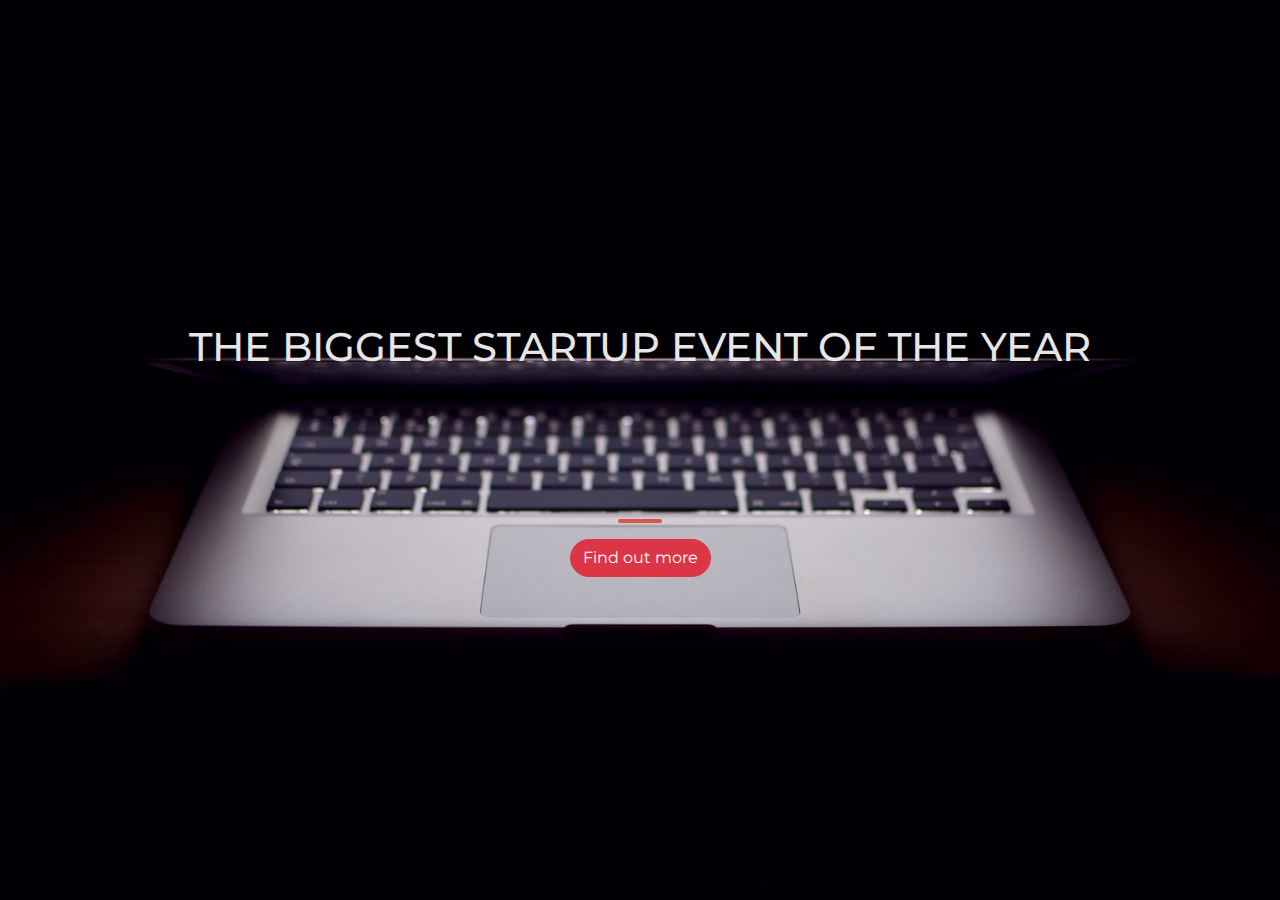
<file: index.html>
<!DOCTYPE html>
<html lang="en">
  <head>
    <meta charset="UTF-8">
    <meta name="viewport" content="width=device-width, initial-scale=1.0">
    <meta http-equiv="X-UA-Compatible" content="ie=edge">
    <title>Startup</title>

    <!-- Google Fonts -->
    <link href="https://fonts.googleapis.com/css?family=Montserrat" rel="stylesheet">

    <!-- Bootstrap CSS from a CDN. This way you don't have to include the bootstrap file yourself -->
    <link rel="stylesheet" href="https://stackpath.bootstrapcdn.com/bootstrap/4.3.1/css/bootstrap.min.css" integrity="sha384-ggOyR0iXCbMQv3Xipma34MD+dH/1fQ784/j6cY/iJTQUOhcWr7x9JvoRxT2MZw1T" crossorigin="anonymous">
    
    <!-- Your own stylesheet -->
    <link rel="stylesheet" type="text/css" href="style.css">
  </head>

  <body>
    <div class="container d-flex align-items-center h-100">
      <div class="row">
          <header class="text-center col-12">
            <h1 class="col col-12">THE BIGGEST STARTUP EVENT OF THE YEAR</h1>
          </header>
          <div class="buffer col-12"></div>
          <section class="text-center col-12">
            <hr>
            <!-- <a href="https://mailchi.mp/9304c4ed5042/startup-idea" target="_blank"><button type="button" class="btn btn-danger btn-large">Find out more</button></a> -->
            <a href="signup.html" target="_blank"><button type="button" class="btn btn-danger btn-large">Find out more</button></a>
          </section>
      </div>
    </div>
  </body>
</html>
</file>
<file: style.css>
body,
html {
  width: 100%;
  height: 100%;
  font-family: 'Montserrat', sans-serif;
}

body {
  background-color: black;
  background: url("header.jpg") no-repeat center center fixed;
  background-size: cover;
}

h1 {
  color: rgb(230, 230, 230);
}

.buffer {
  height: 7.8rem;
  display: block;
}

hr {
  color: #d9534f;
  border: 2px solid #d9534f;
  width: 40px;
  border-radius: 3px;
  display: block;
}

.btn {
  border-radius: 20px;
}

.btn:hover {
  border-width: 4px;
}

a.butts:link {
  color: white;
  text-decoration: none;
}

a.butts {
  color: white;
  text-decoration: none;
}

a.butts:active {
  color: white;
  text-decoration: none;
}

a.butts:visited {
  color: white;
  text-decoration: none;
}
</file>
